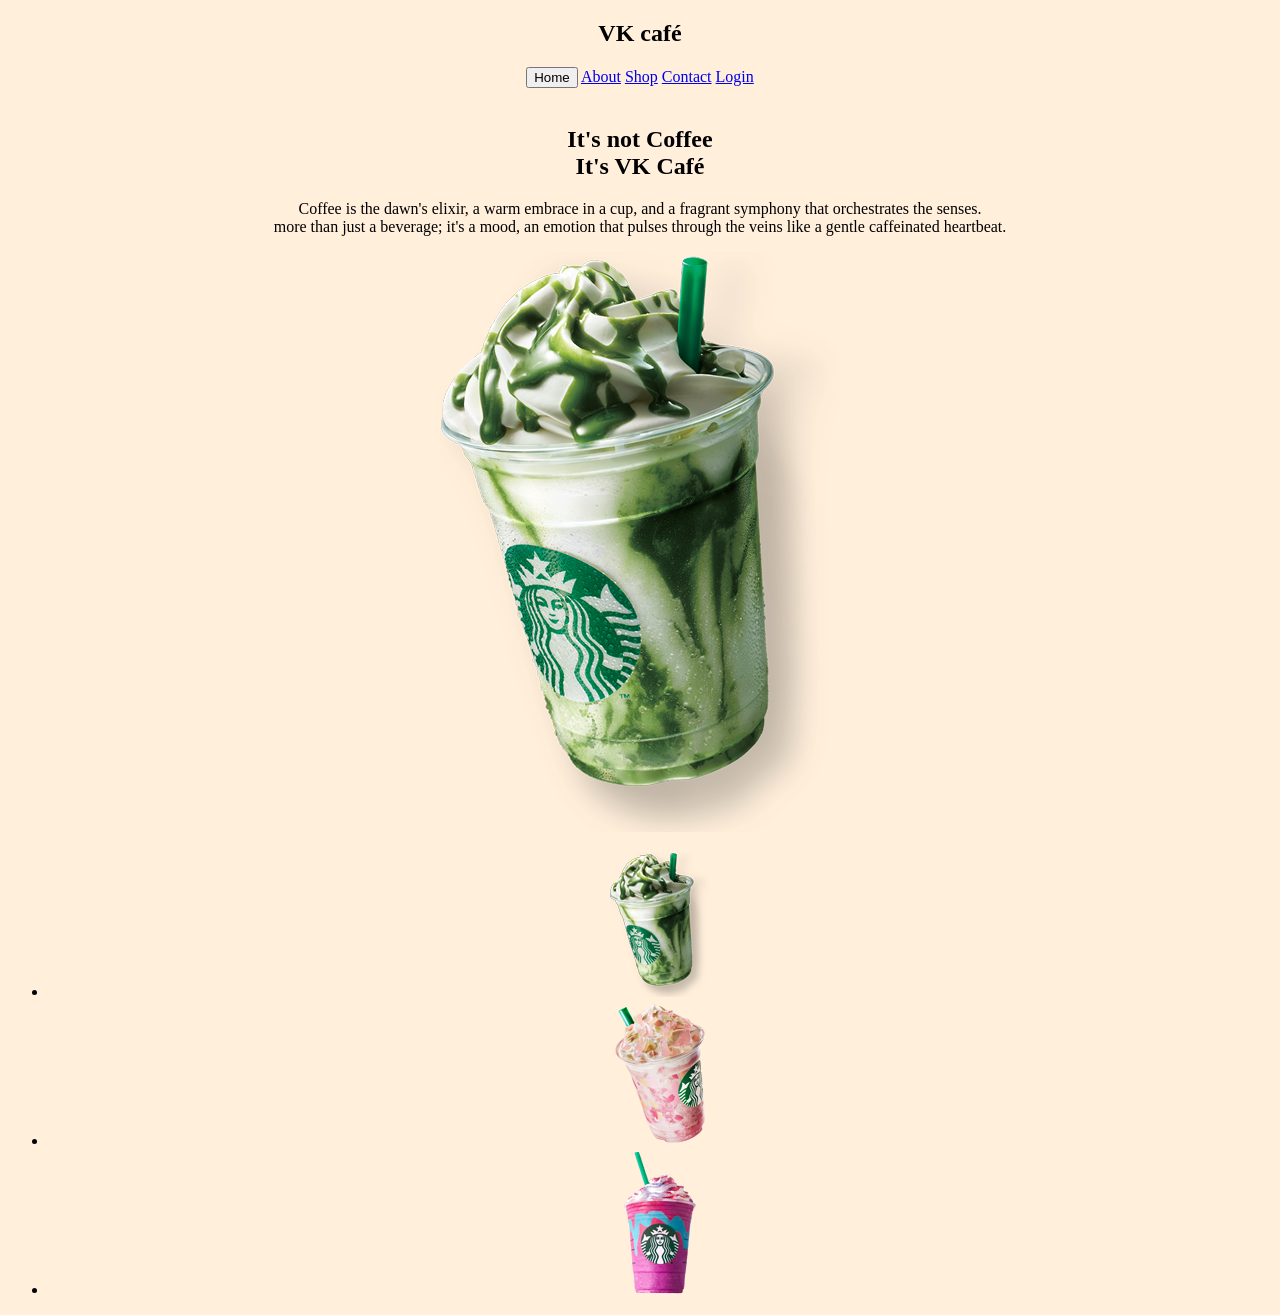
<file: index.html>
<!DOCTYPE html>
<html lang="en">
<head>
    <meta charset="UTF-8">
    <meta name="viewport" content="width=device-width, initial-scale=1.0">
    <title>home</title>
    <link rel="stylesheet" href="style.css">
</head>
<body>
    <section>
        <div class="circle"></div>
        <header>
            <h2 class="vklog">VK café</h2>
            <nav class="navigation">
                <button class="btnLogin-popup">Home</button>
                <a href="G:/My Drive/programming language/HTML/VAGISH MINI PROJECT/about/about.html">About</a>
                <a href="G:/My Drive/programming language/HTML/VAGISH MINI PROJECT/menu 1/menu.html">Shop</a>
                <a href="G:/My Drive/programming language/HTML/VAGISH MINI PROJECT/Contact.html">Contact</a>
                <a href="G:/My Drive/programming language/HTML/VAGISH MINI PROJECT/sign.html">Login</a>
            </nav>
        </header>
        <br>
        <div class="content1">
            <div class="textBox">
                <h2>It's not Coffee<br>It's <span>VK Café</span></h2>
                <p>Coffee is the dawn's elixir, a warm embrace in a cup, and a fragrant symphony that orchestrates the senses.
                <br>more than just a beverage; it's a mood, an emotion that pulses through the veins like a gentle caffeinated heartbeat.</p>
            </div>
            <div class="imgBox">
                <img src="img1.png" class="coffee">
            </div>
        </div>
        <ul class="thumb">
            <li><img src="thumb1.png" onclick="imgSlider('img1.png');changeCircleColor('#017143')";></li>
            <li><img src="thumb2.png" onclick="imgSlider('img2.png');changeCircleColor('#eb7495')""></li>
            <li><img src="thumb3.png" onclick="imgSlider('img3.png');changeCircleColor('#d752b1')""></li>
        </ul>
    </section>
    <script type="text/javascript">
        function imgSlider(anything){
            document.querySelector(".coffee").src = anything;
        }
        function changeCircleColor(color){
            const circle=document.querySelector(".circle");
            circle.style.background = color;
        }
    </script>    
</body>
</html>
</file>
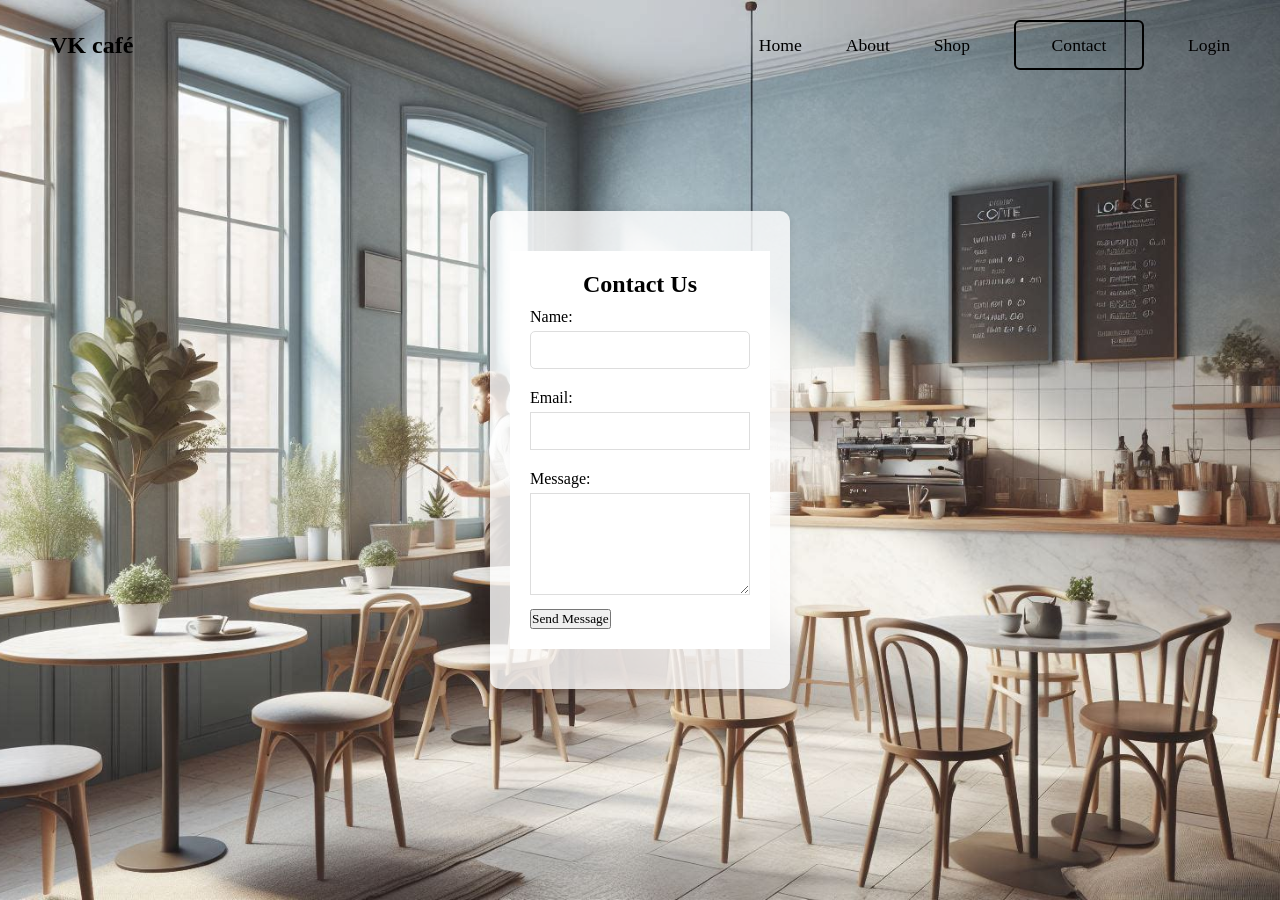
<file: Contact.html>
<!DOCTYPE html>
<html lang="en">
<head>
    <meta charset="UTF-8">
    <meta name="viewport" content="width=device-width, initial-scale=1.0">
    <title>Contact Us</title>
    <style>
    .contact-form {
        background: #fff;
        padding: 20px;
        margin: 20px 0;
      }
      .contact-form h2 {
        margin-top: 0;
      }
      .contact-form label {
        display: block;
        margin: 10px 0 5px;
      }
      .contact-form input[type="text"],
      .contact-form input[type="email"],
      .contact-form textarea {
        width: 100%;
        padding: 10px;
        margin-bottom: 10px;
        border: 1px solid #ddd;
      }
    </style>
    <link rel="stylesheet" href="sign_style.css">
</head>
<body>
    <header>
        <h2 class="vklog">VK café</h2>
        <nav class="navigation">
            <a href="home/index.html">Home</a>
            <a href="about/about.html">About</a>
            <a href="menu 1/menu.html">Shop</a>
            <button class="btnLogin-popup">Contact</button>
            <a href="sign.html">Login</a>
        </nav>
    </header>
<div class="container">
  <section class="contact-form">
    <h2>Contact Us</h2>
    <form action="submit_form.php" method="post">
      <label for="name">Name:</label>
      <input type="text" id="name" name="name" required>
      
      <label for="email">Email:</label>
      <input type="email" id="email" name="email" required>
      
      <label for="message">Message:</label>
      <textarea id="message" name="message" rows="5" required></textarea>
      <button type="submit">Send Message</button>
    </form>
  </section>
</div>
</body>
</html>
</file>
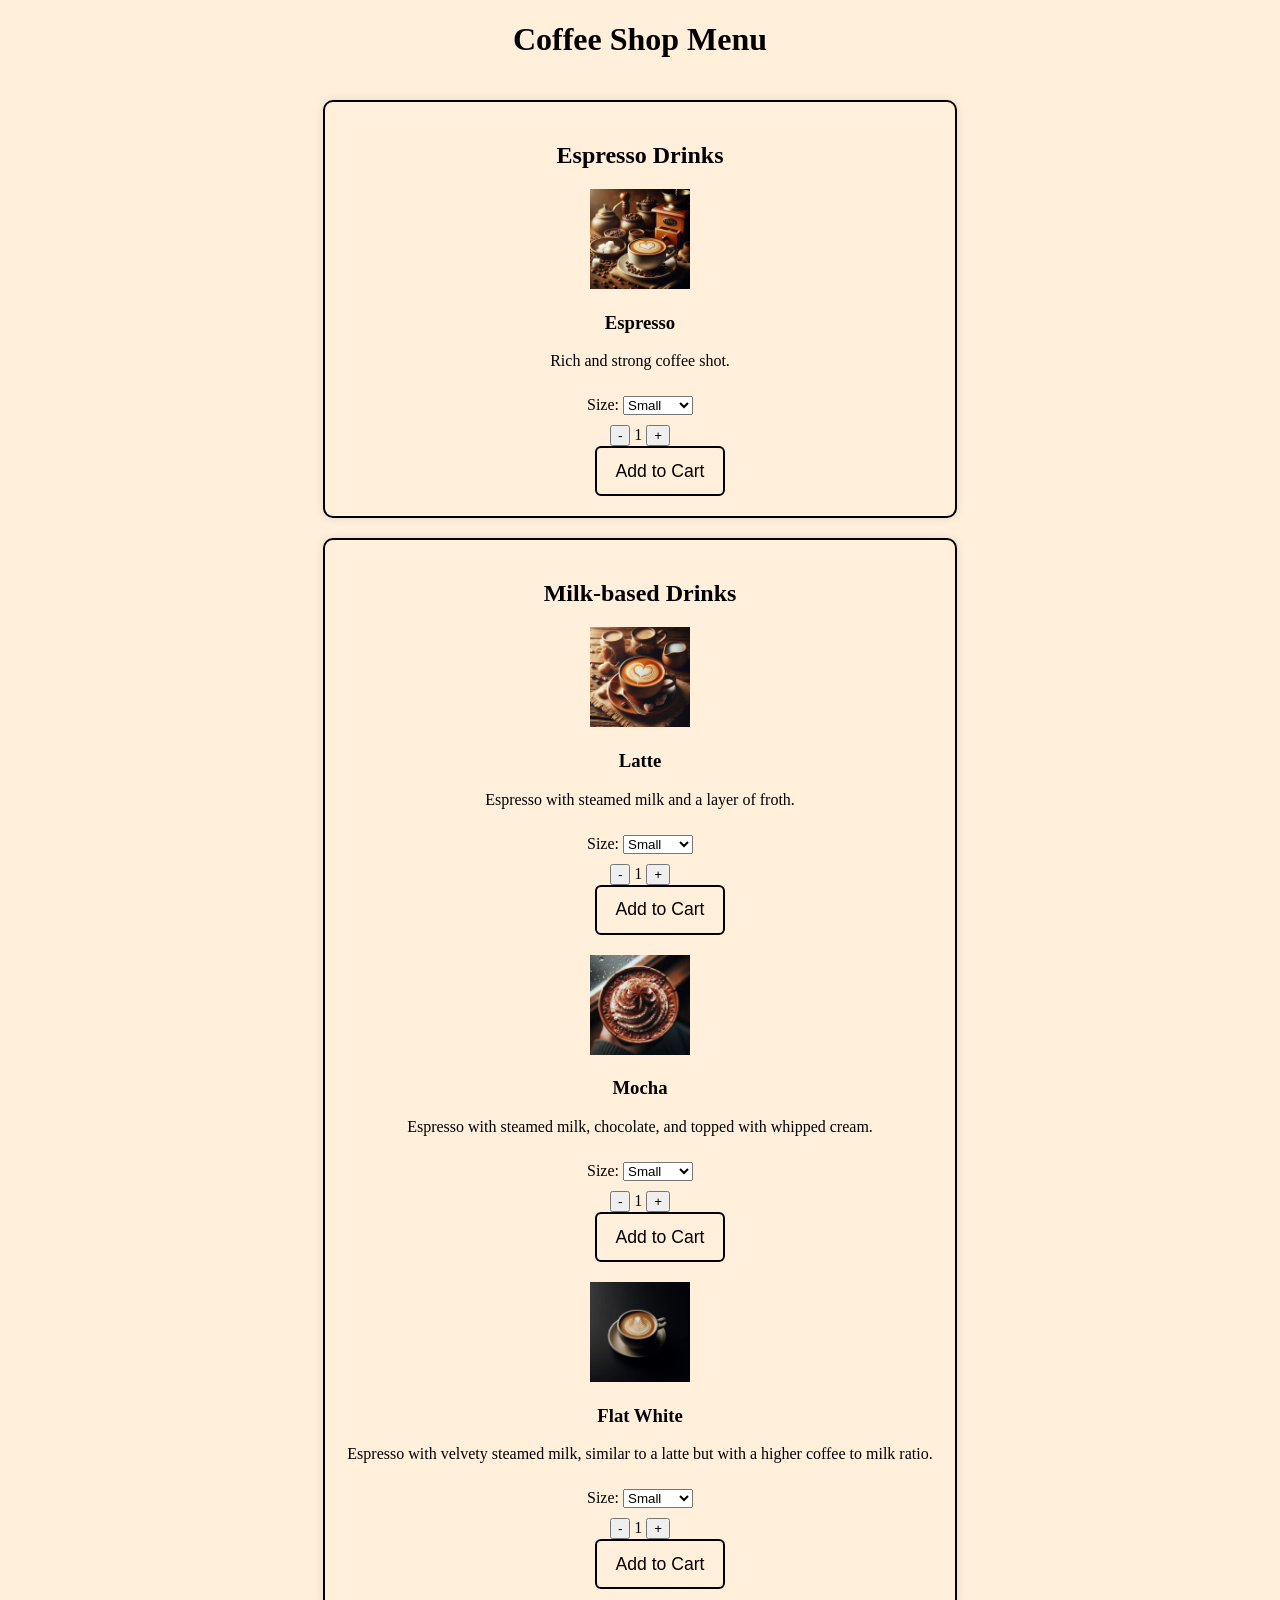
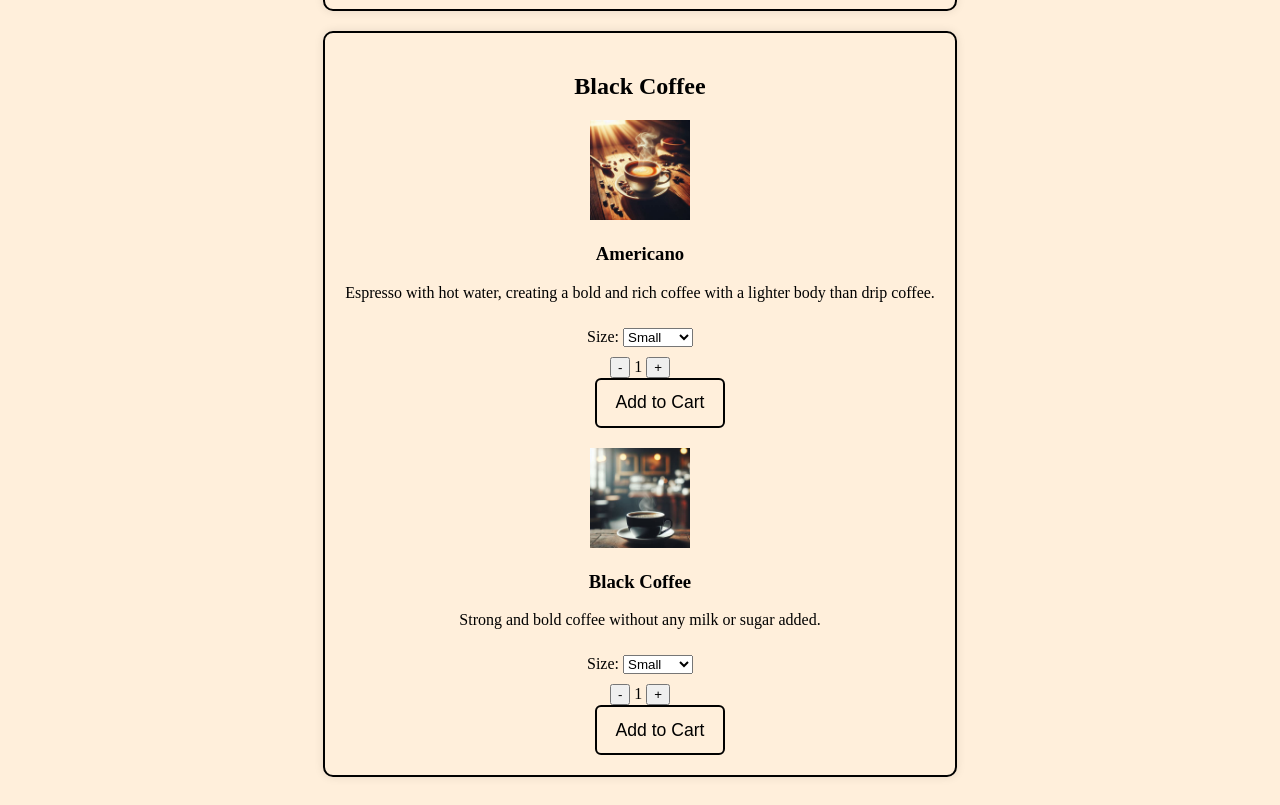
<file: menu.html>
<!DOCTYPE html>
<html lang="en">
<head>
  <meta charset="UTF-8">
  <meta name="viewport" content="width=device-width, initial-scale=1.0">
  <title>Coffee Shop Menu</title>
  <link rel="stylesheet" href="style.css">
</head>
<body>
  <h1>Coffee Shop Menu</h1>
  <div class="menu-container">
    <div class="category">
      <h2>Espresso Drinks</h2>
      <div class="coffee-item">
        <img src="Espresso.jpeg" alt="Espresso">
        <h3>Espresso</h3>
        <p>Rich and strong coffee shot.</p>
        <div class="size-selection">
          <label for="espresso-size">Size:</label>
          <select id="espresso-size">
            <option value="small">Small</option>
            <option value="medium">Medium</option>
            <option value="large">Large</option>
          </select>
        </div>
        <div class="quantity">
          <button class="minus" data-coffee="espresso">-</button>
          <span id="espresso-quantity">1</span>
          <button class="plus" data-coffee="espresso">+</button>
        </div>
        <button class="add-to-cart" data-coffee="espresso">Add to Cart</button>
      </div>
    </div>
    
    <div class="category">
      <h2>Milk-based Drinks</h2>
      <div class="coffee-item">
        <img src="Latte.jpeg" alt="Latte">
        <h3>Latte</h3>
        <p>Espresso with steamed milk and a layer of froth.</p>
        <div class="size-selection">
          <label for="latte-size">Size:</label>
          <select id="latte-size">
            <option value="small">Small</option>
            <option value="medium">Medium</option>
            <option value="large">Large</option>
          </select>
        </div>
        <div class="quantity">
          <button class="minus" data-coffee="latte">-</button>
          <span id="latte-quantity">1</span>
          <button class="plus" data-coffee="latte">+</button>
        </div>
        <button class="add-to-cart" data-coffee="latte">Add to Cart</button>
      </div>

      <div class="coffee-item">
        <img src="Mocha.jpeg" alt="Mocha">
        <h3>Mocha</h3>
        <p>Espresso with steamed milk, chocolate, and topped with whipped cream.</p>
        <div class="size-selection">
          <label for="mocha-size">Size:</label>
          <select id="mocha-size">
            <option value="small">Small</option>
            <option value="medium">Medium</option>
            <option value="large">Large</option>
          </select>
        </div>
        <div class="quantity">
          <button class="minus" data-coffee="mocha">-</button>
          <span id="mocha-quantity">1</span>
          <button class="plus" data-coffee="mocha">+</button>
        </div>
        <button class="add-to-cart" data-coffee="mocha">Add to Cart</button>
      </div>

      <div class="coffee-item">
        <img src="Flat White.jpeg" alt="Flat White">
        <h3>Flat White</h3>
        <p>Espresso with velvety steamed milk, similar to a latte but with a higher coffee to milk ratio.</p>
        <div class="size-selection">
          <label for="flat-white-size">Size:</label>
          <select id="flat-white-size">
            <option value="small">Small</option>
            <option value="medium">Medium</option>
            <option value="large">Large</option>
          </select>
        </div>
        <div class="quantity">
          <button class="minus" data-coffee="flat-white">-</button>
          <span id="flat-white-quantity">1</span>
          <button class="plus" data-coffee="flat-white">+</button>
        </div>
        <button class="add-to-cart" data-coffee="flat-white">Add to Cart</button>
      </div>
    </div>

    <div class="category">
      <h2>Black Coffee</h2>
      <div class="coffee-item">
        <img src="Americano.jpeg" alt="Americano">
        <h3>Americano</h3>
        <p>Espresso with hot water, creating a bold and rich coffee with a lighter body than drip coffee.</p>
        <div class="size-selection">
          <label for="americano-size">Size:</label>
          <select id="americano-size">
            <option value="small">Small</option>
            <option value="medium">Medium</option>
            <option value="large">Large</option>
          </select>
        </div>
        <div class="quantity">
          <button class="minus" data-coffee="americano">-</button>
          <span id="americano-quantity">1</span>
          <button class="plus" data-coffee="americano">+</button>
        </div>
        <button class="add-to-cart" data-coffee="americano">Add to Cart</button>
      </div>

      <div class="coffee-item">
        <img src="Black Coffee.jpeg" alt="Black Coffee">
        <h3>Black Coffee</h3>
        <p>Strong and bold coffee without any milk or sugar added.</p>
        <div class="size-selection">
          <label for="black-coffee-size">Size:</label>
          <select id="black-coffee-size">
            <option value="small">Small</option>
            <option value="medium">Medium</option>
            <option value="large">Large</option>
          </select>
        </div>
        <div class="quantity">
          <button class="minus" data-coffee="black-coffee">-</button>
          <span id="black-coffee-quantity">1</span>
          <button class="plus" data-coffee="black-coffee">+</button>
        </div>
        <button class="add-to-cart" data-coffee="black-coffee">Add to Cart</button>
      </div>
    </div>
  </div>

  <script src="script.js"></script>
</body>
</html>
</file>
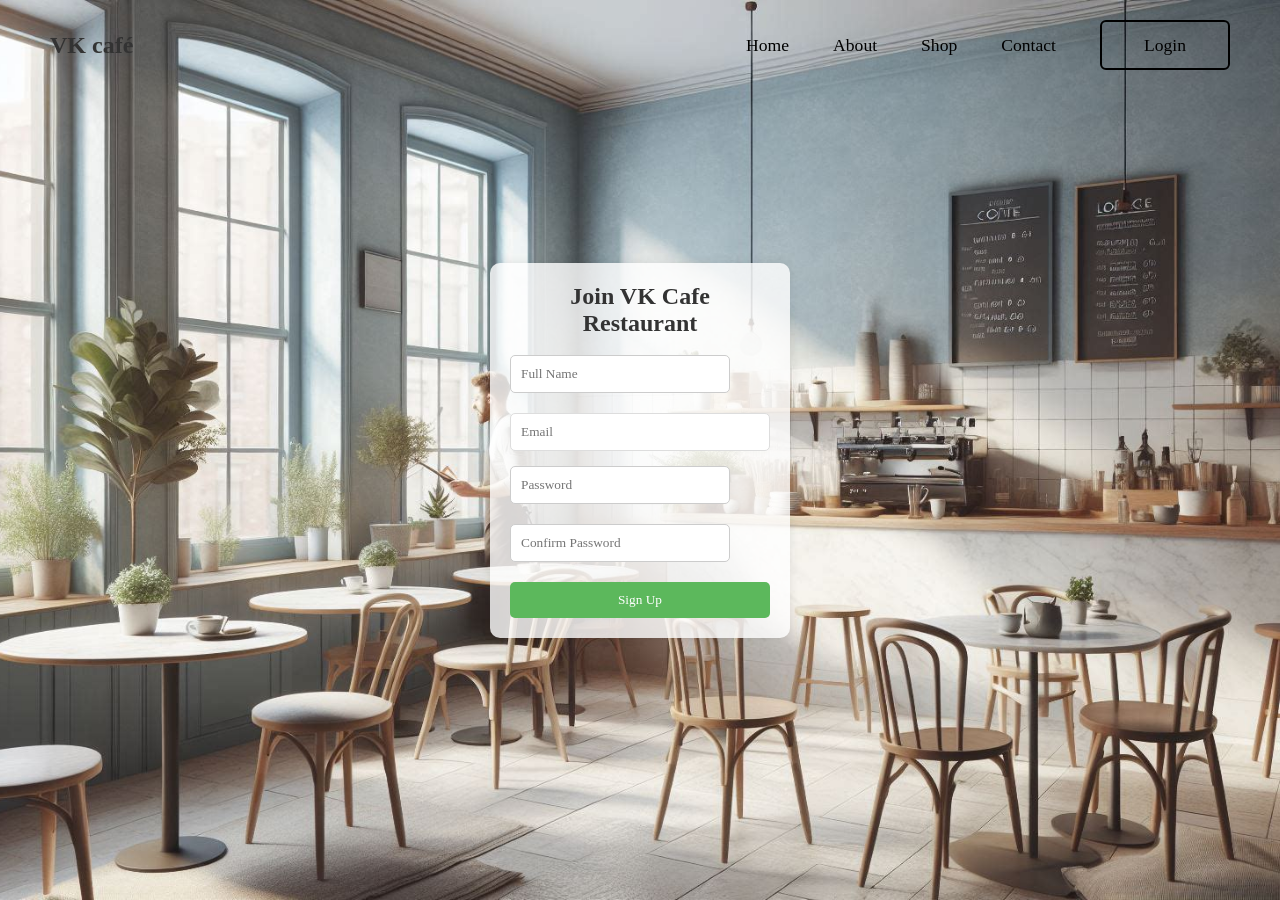
<file: sign up.html>
<!--<!DOCTYPE html>
<html lang="en">
<head>
<meta charset="UTF-8">
<meta name="viewport" content="width=device-width, initial-scale=1.0">
<title>Sign Up - VK Cafe Restaurant</title>
<style>
  body {
    font-family: 'Arial', sans-serif;
    background-color: #f7f7f7;
    margin: 0;
    padding: 0;
  }
  .container {
    max-width: 400px;
    margin: 50px auto;
    padding: 20px;
    background-color: #fff;
    box-shadow: 0 0 10px rgba(0, 0, 0, 0.1);
  }
  h2 {
    text-align: center;
    color: #333;
  }
  form {
    display: flex;
    flex-direction: column;
  }
  input {
    margin-bottom: 15px;
    padding: 10px;
    border: 1px solid #ddd;
    border-radius: 5px;
  }
  button {
    padding: 10px;
    border: none;
    border-radius: 5px;
    background-color: #5cb85c;
    color: white;
    cursor: pointer;
  }
  button:hover {
    background-color: #4cae4c;
  }
</style>
</head>
<body>-->
<!DOCTYPE html>
<html lang="en">
<head>
    <meta charset="UTF-8">
    <meta name="viewport" content="width=device-width, initial-scale=1.0">
    <title>sign in/login page</title>
    <link rel="stylesheet" href="sign_style.css">
    <style>
    h2 {
        text-align: center;
        color: #333;
      }
      form {
        display: flex;
        flex-direction: column;
      }
      input {
        margin-bottom: 15px;
        padding: 10px;
        border: 1px solid #ddd;
        border-radius: 5px;
      }
      button {
        padding: 10px;
        border: none;
        border-radius: 5px;
        background-color: #5cb85c;
        color: white;
        cursor: pointer;
      }
      button:hover {
        background-color: #4cae4c;
      }
    </style>
</head>
    <body>
        <header>
            <h2 class="vklog">VK café</h2>
            <nav class="navigation">
                <a href="home/index.html">Home</a>
                <a href="about/about.html">About</a>
                <a href="menu 1/menu.html">Shop</a>
                <a href="G:/My Drive/programming language/HTML/VAGISH MINI PROJECT/Contact.html">Contact</a>
                <button class="btnLogin-popup">Login</button>
            </nav>
        </header>
<div class="container">
  <h2>Join VK Cafe Restaurant</h2>
  <br>
  <center>
  <form action="process_signup.php" method="post">
    <input type="text" name="fullname" placeholder="Full Name" required>
    <input type="email" name="email" placeholder="Email" required>
    <input type="password" name="password" placeholder="Password" required>
    <input type="password" name="confirm_password" placeholder="Confirm Password" required>
    <button type="submit">Sign Up</button>
  </form>
</center>
</div>
</body>
</html>
</file>
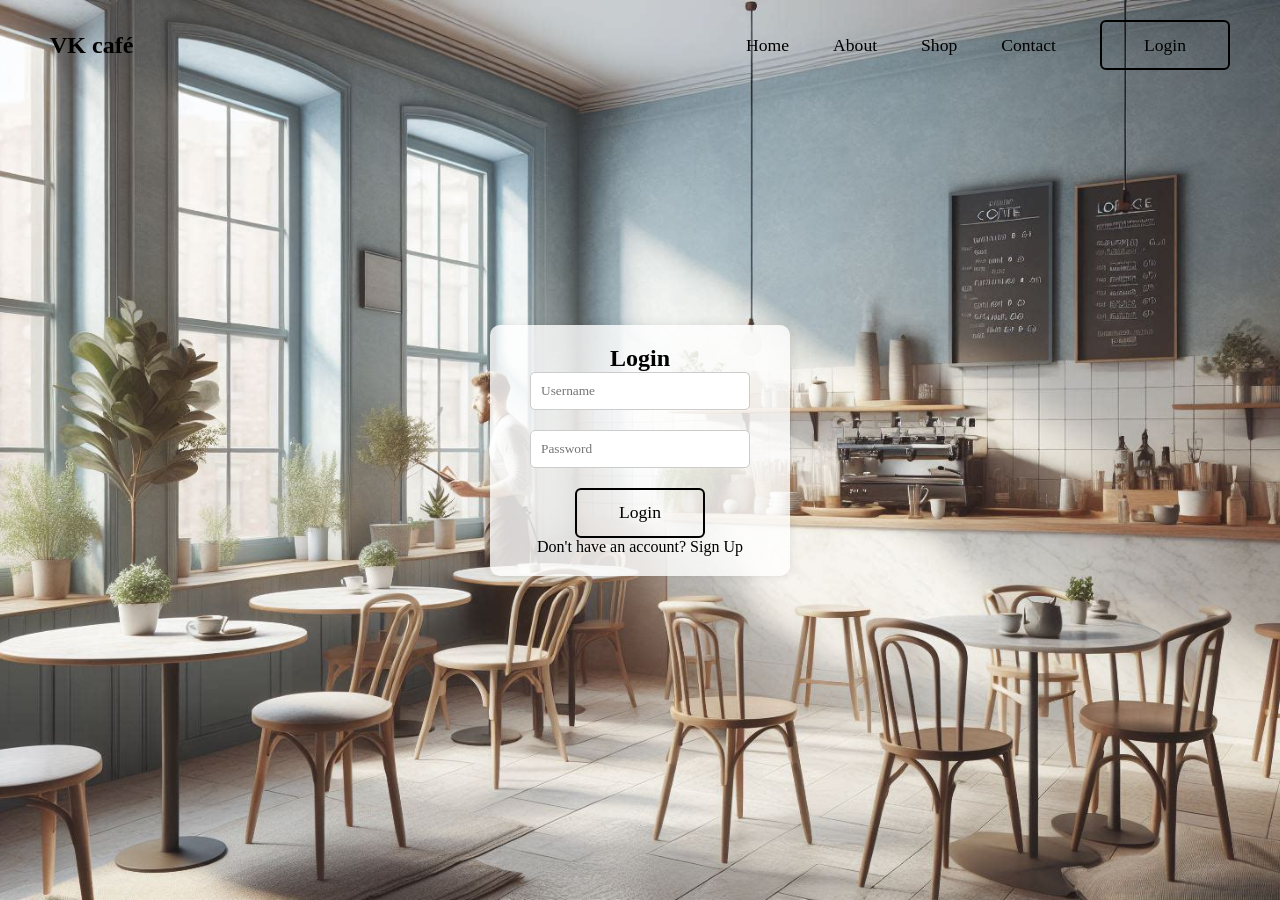
<file: sign.html>
<!DOCTYPE html>
<html lang="en">
<head>
    <meta charset="UTF-8">
    <meta name="viewport" content="width=device-width, initial-scale=1.0">
    <title>sign in/login page</title>
    <link rel="stylesheet" href="sign_style.css">
</head>
<body>
    <header>
        <h2 class="vklog">VK café</h2>
        <nav class="navigation">
            <a href="home/index.html">Home</a>
            <a href="about/about.html">About</a>
            <a href="menu 1/menu.html">Shop</a>
            <a href="G:/My Drive/programming language/HTML/VAGISH MINI PROJECT/Contact.html">Contact</a>
            <button class="btnLogin-popup">Login</button>
        </nav>
    </header>
    <div class="container">
        <h2>Login</h2>
        <div style="text-align: center;">
            <form action="#">
                <input type="text" placeholder="Username" required>
                <br>
                <input type="password" placeholder="Password" required>
                <br>
                <input type="submit" value="Login">
            </form>
        </div>        
        <div class="signup-link">Don't have an account? <a href="sign up.html">Sign Up</a>
        </div>
    </div>
</body>
</html>
</file>
<file: style.css>
body {
  text-align: center;
  font-family: 'URW Chancery L', cursive;
  /*background: url('image.jpg') no-repeat;*/
  background: #ffefdb; /* <-- Added semicolon here */
  background-size: cover;
  background-position: center;
}


.menu-container {
  display: inline-block;
  text-align: center;
}

.category {
  /*background-color: rgba(255, 255, 255, 0.9);*/
  background: transparent;
  border: 2px solid #000000;
  box-align:center ;
  padding: 20px;
  margin: 20px;
  border-radius: 10px;
  box-shadow: 0 0 10px rgba(0, 0, 0, 0.1);
}

.coffee-item {
  margin-top: 20px;
}

.coffee-item img {
  width: 100px;
  height: auto;
}

.size-selection select {
  margin-top: 10px;
}

.quantity {
  margin-top: 10px;
}

/*.add-to-cart {
  margin-top: 10px;
  background-color: #4CAF50;
  color: white;
  padding: 10px 20px;
  border: none;
  border-radius: 5px;
  cursor: pointer;
}

.add-to-cart:hover {
  background-color: #45a049;
}*/

.add-to-cart {
  width: 130px;
  height: 50px;
    background: transparent;
    border: 2px solid #000000;
    outline: none;
    border-radius: 6px;
    cursor: pointer;
    font-size: 1.1em;
    color: #000000;
    font-weight: 500;
    margin-left: 40px;
    transition: 0.5s;}

.add-to-cart:hover {
  background-color: #000000;
    color: #fff;
}
</file>
<file: sign_style.css>
.vklog {
    font-family: 'URW Chancery L', cursive;
}

*{
    margin: 0;
    padding: 0;
    box-sizing: border-box;
    font-family: 'URW Chancery L', cursive;
}

body {
    display: flex;
    justify-content: center;
    align-items: center;
    min-height: 100vh;
    background: url('image.jpg') no-repeat;
    background-size: cover;
    background-position:center;
}   

header{
    position: fixed;
    top: 0;
    left: 0;
    width: 100%;
    padding: 20px 50px;
    display: flex;
    justify-content: space-between;
    align-items: center;
    z-index: 99;
}

.navigation a{
    position: relative;
    font-size: 1.1em;
    color: #000000;
    text-decoration: none;
    font-weight: 500;
    margin-left: 40px;
}

.navigation .btnLogin-popup{
    width: 130px;
    height: 50px;
    background: transparent;
    border: 2px solid #000000;
    outline: none;
    border-radius: 6px;
    cursor: pointer;
    font-size: 1.1em;
    color: #000000;
    font-weight: 500;
    margin-left: 40px;
    transition: 0.5s;
}

.navigation a::after {
    content: "";
    position: absolute;
    left: 0;
    bottom: .6px;
    width: 100%;
    height: 3px;
    background: #000000; 
    border-radius: 5px;
    transform-origin:center;
    transform: scaleX(0);
    transition: transform .5s;
}

.navigation a:hover::after {
    transform-origin:center;
    transform: scaleX(1);
}

.navigation .btnLogin-popup:hover{
    background-color: #000000;
    color: #fff;
}

.container {
    width: 300px;
    margin: 150px auto;
    background-color: rgba(255, 255, 255, 0.8);
    padding: 20px;
    border-radius: 10px;
    box-shadow: 0px 0px 10px 0px rgba(0,0,0,0.1);
}

h2 {
    text-align: center;
}

input[type="text"], input[type="password"] {
    width: calc(100% - 40px);
    padding: 10px;
    margin-bottom: 20px;
    border: 1px solid #ccc;
    border-radius: 5px;
    box-sizing: border-box;
}

input[type="submit"] {
    width: 130px;
    height: 50px;
    background: transparent;
    border: 2px solid #000000;
    border-radius: 6px;
    cursor: pointer;
    font-size: 1.1em;
    color: #000000;
    transition: 0.5s;
}

input[type="submit"]:hover {
    background-color: #000000;
    color: #fff;
}

.signup-link {
    text-align: center;
}

.signup-link a {
    color: #000000;
    text-decoration: none;
}
</file>
